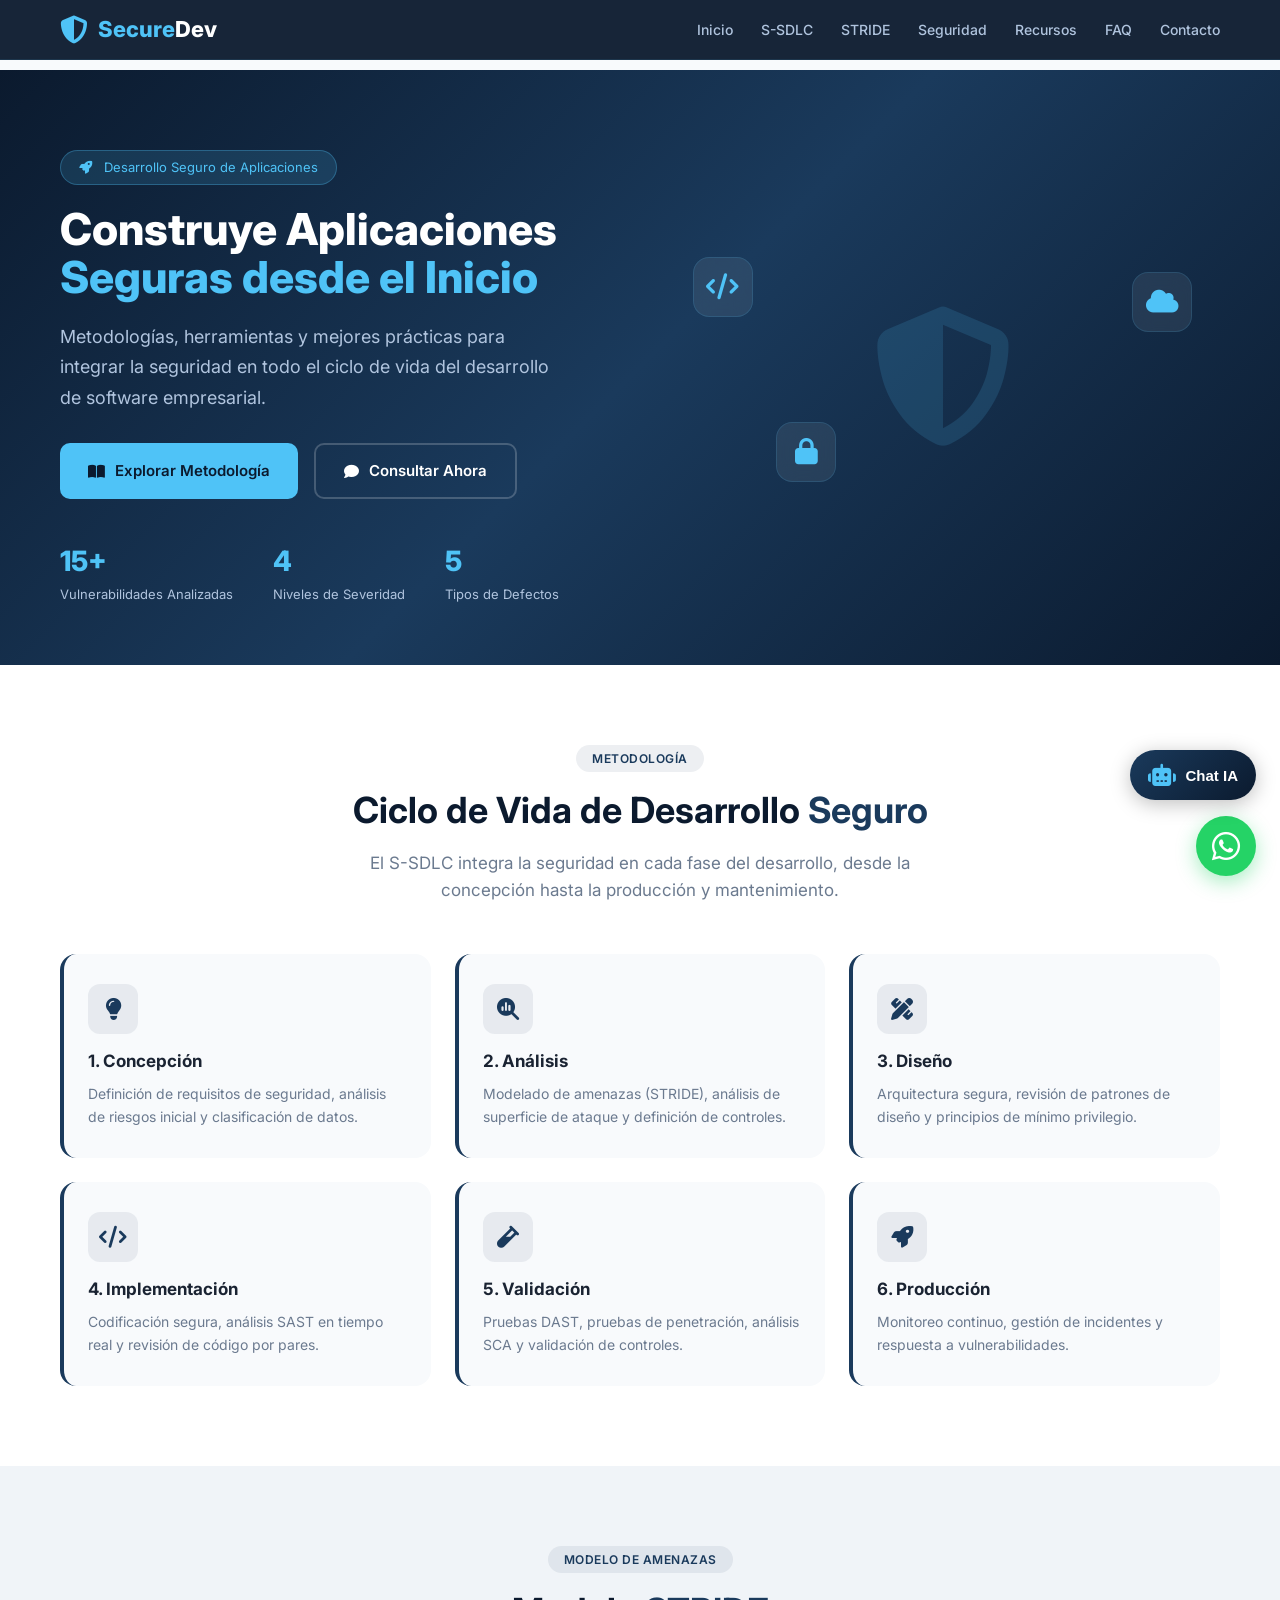
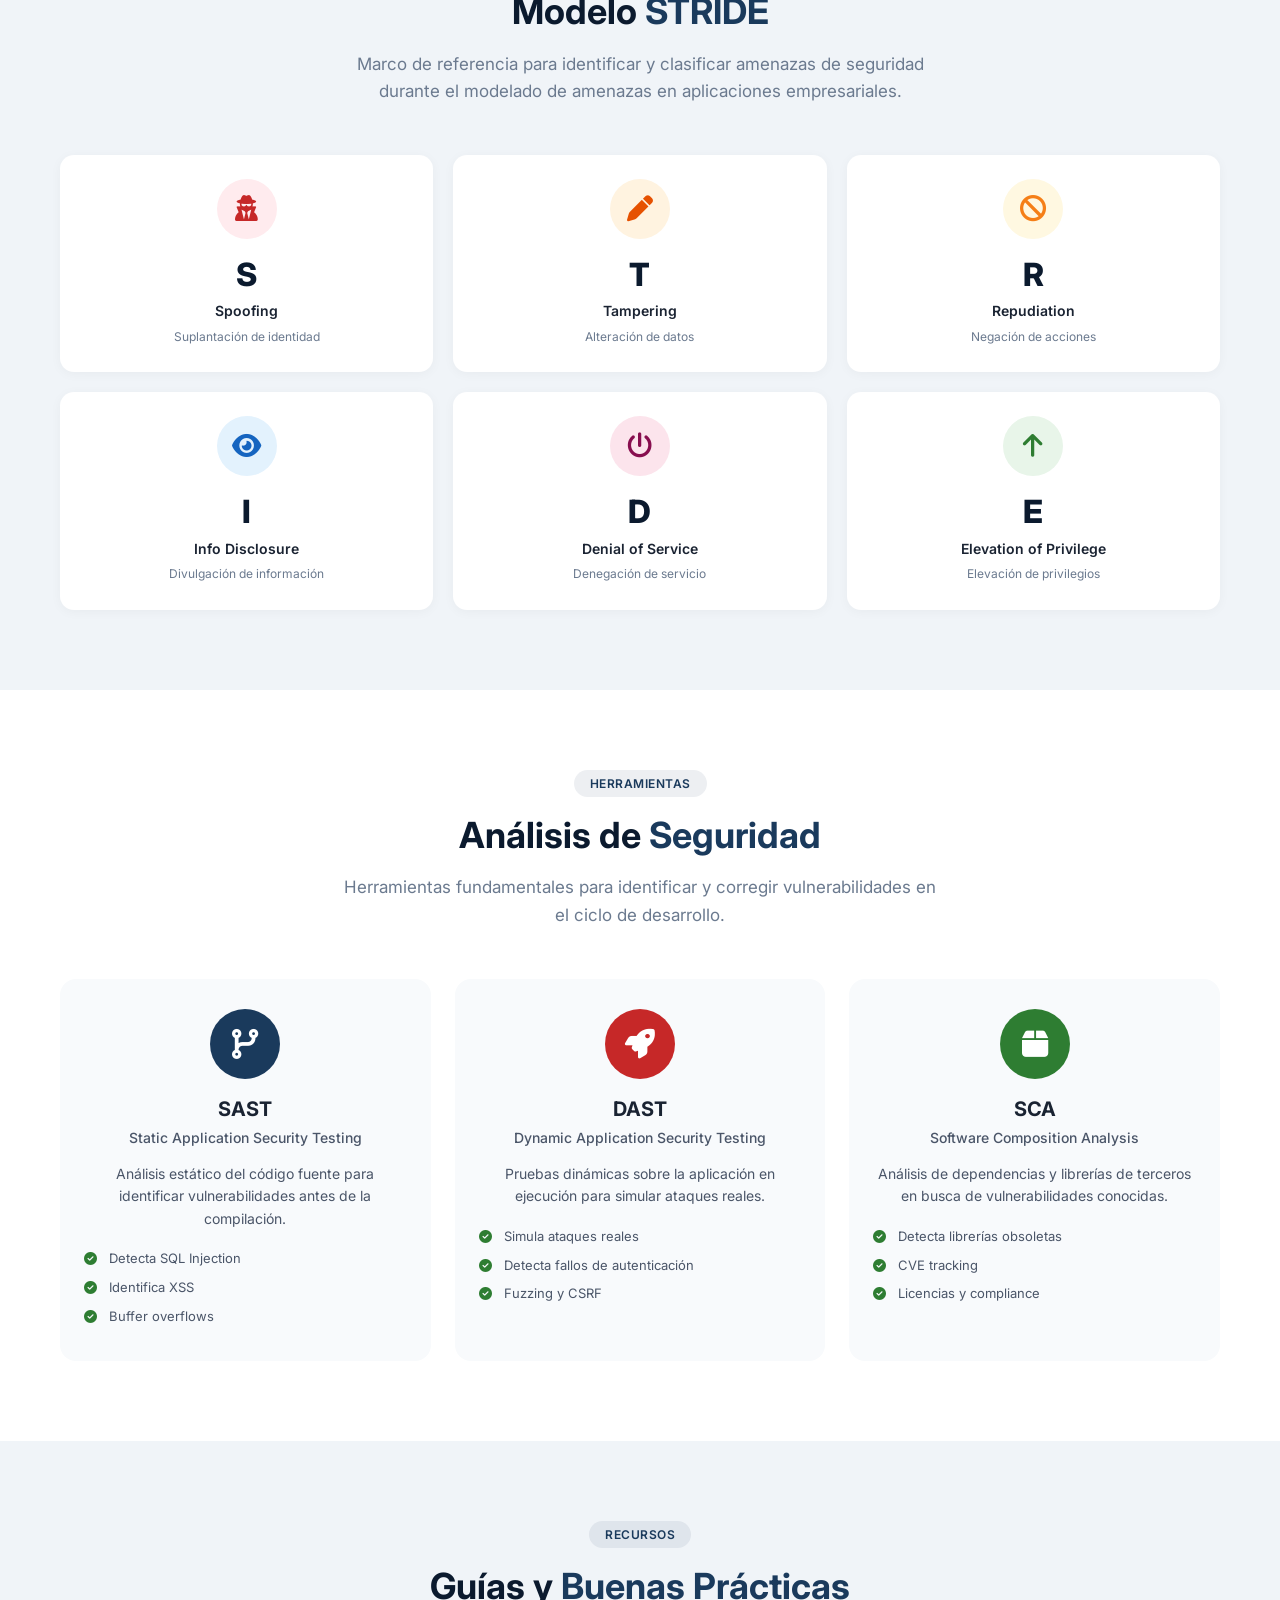
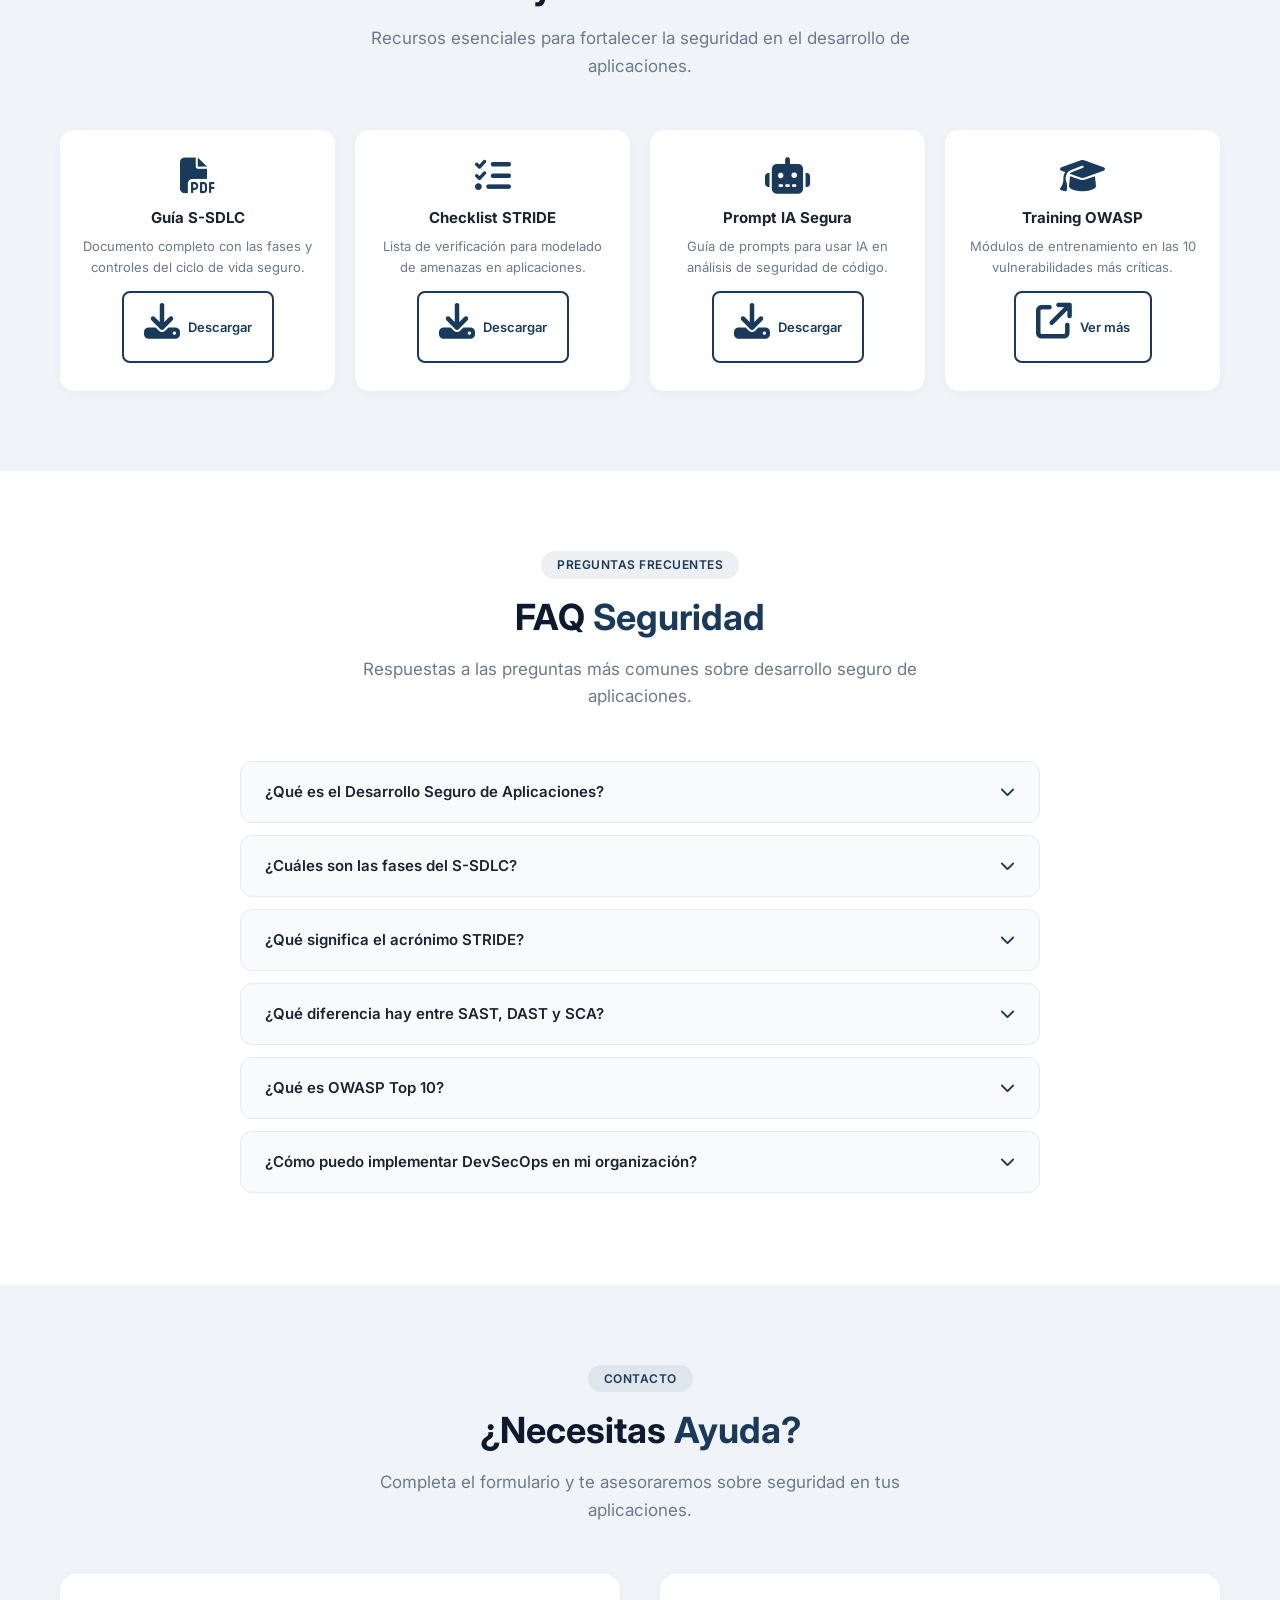
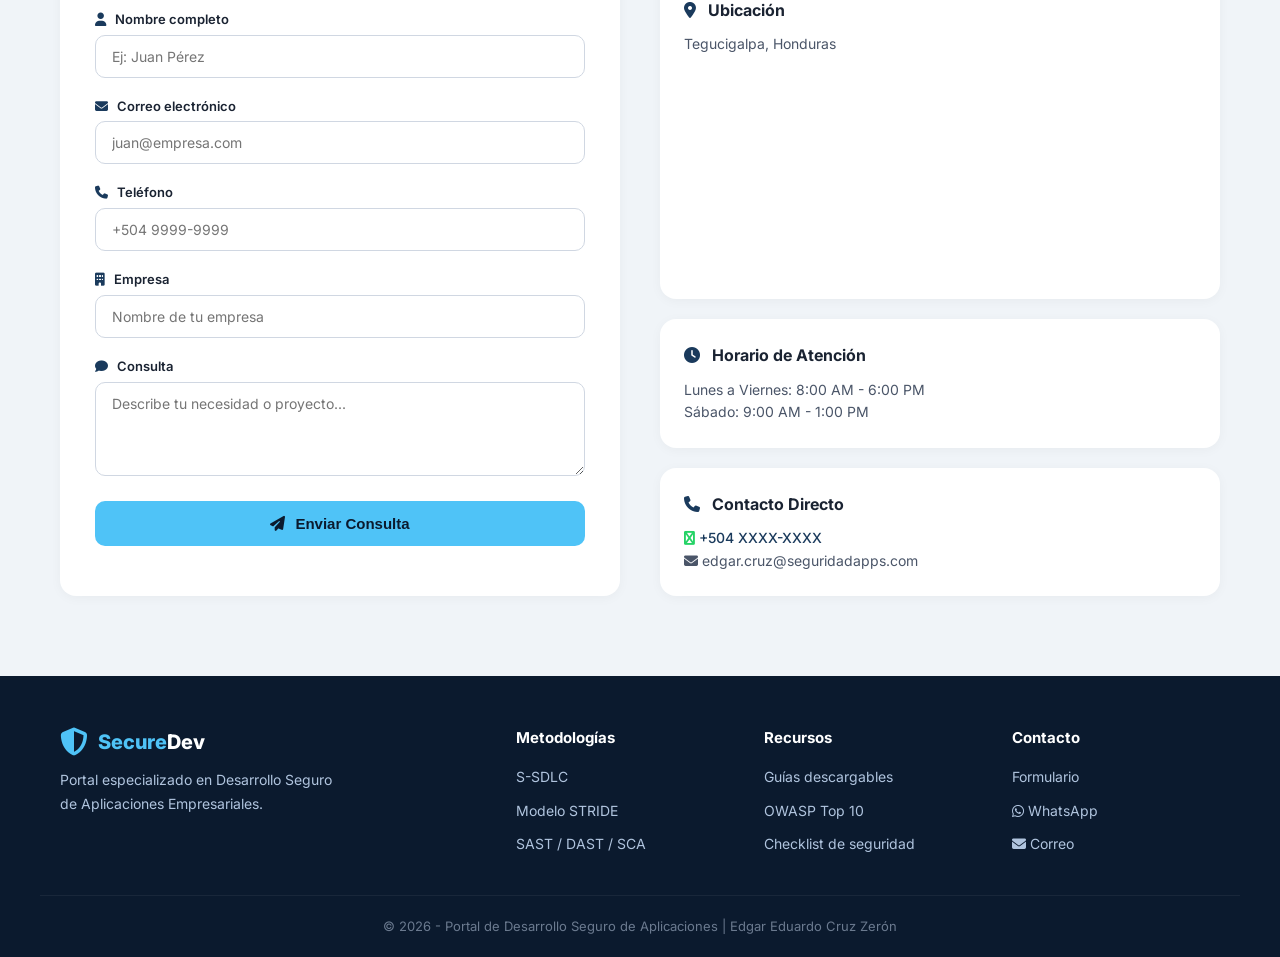
<file: index.html>
<!DOCTYPE html>
<html lang="es">
<head>
    <meta charset="UTF-8" />
    <meta name="viewport" content="width=device-width, initial-scale=1.0" />
    <title>Portal Seguridad de Apps - Edgar Cruz</title>
    <!-- Font Awesome para íconos -->
    <link rel="stylesheet" href="https://cdnjs.cloudflare.com/ajax/libs/font-awesome/6.5.0/css/all.min.css" />
    <!-- Google Fonts -->
    <link href="https://fonts.googleapis.com/css2?family=Inter:wght@300;400;600;700;800&display=swap" rel="stylesheet" />
    <link rel="stylesheet" href="styles.css" />
</head>
<body>

    <!-- ============================================================ -->
    <!-- HEADER / NAVEGACIÓN -->
    <!-- ============================================================ -->
    <header>
        <div class="container header-container">
            <div class="logo">
                <i class="fas fa-shield-alt"></i>
                <span>Secure<span>Dev</span></span>
            </div>
            <nav>
                <ul>
                    <li><a href="#inicio">Inicio</a></li>
                    <li><a href="#ssdlc">S-SDLC</a></li>
                    <li><a href="#stride">STRIDE</a></li>
                    <li><a href="#seguridad">Seguridad</a></li>
                    <li><a href="#recursos">Recursos</a></li>
                    <li><a href="#faq">FAQ</a></li>
                    <li><a href="#contacto">Contacto</a></li>
                </ul>
            </nav>
            <div class="menu-toggle" id="menuToggle">
                <i class="fas fa-bars"></i>
            </div>
        </div>
    </header>

    <!-- ============================================================ -->
    <!-- SECCIÓN: INICIO (HERO) -->
    <!-- ============================================================ -->
    <section id="inicio" class="hero">
        <div class="container hero-container">
            <div class="hero-content">
                <div class="hero-badge">
                    <i class="fas fa-rocket"></i> Desarrollo Seguro de Aplicaciones
                </div>
                <h1>Construye Aplicaciones <br /><span>Seguras desde el Inicio</span></h1>
                <p>
                    Metodologías, herramientas y mejores prácticas para integrar la seguridad
                    en todo el ciclo de vida del desarrollo de software empresarial.
                </p>
                <div class="hero-buttons">
                    <a href="#ssdlc" class="btn-primary">
                        <i class="fas fa-book-open"></i> Explorar Metodología
                    </a>
                    <a href="#contacto" class="btn-secondary">
                        <i class="fas fa-comment"></i> Consultar Ahora
                    </a>
                </div>
                <div class="hero-stats">
                    <div>
                        <span class="stat-number">15+</span>
                        <span class="stat-label">Vulnerabilidades Analizadas</span>
                    </div>
                    <div>
                        <span class="stat-number">4</span>
                        <span class="stat-label">Niveles de Severidad</span>
                    </div>
                    <div>
                        <span class="stat-number">5</span>
                        <span class="stat-label">Tipos de Defectos</span>
                    </div>
                </div>
            </div>
            <div class="hero-image">
                <div class="hero-illustration">
                    <i class="fas fa-shield-halved"></i>
                    <div class="floating-icon icon-1"><i class="fas fa-code"></i></div>
                    <div class="floating-icon icon-2"><i class="fas fa-lock"></i></div>
                    <div class="floating-icon icon-3"><i class="fas fa-cloud"></i></div>
                </div>
            </div>
        </div>
    </section>

    <!-- ============================================================ -->
    <!-- SECCIÓN: S-SDLC (Ciclo de Vida Seguro) -->
    <!-- ============================================================ -->
    <section id="ssdlc" class="section ssdlc">
        <div class="container">
            <div class="section-header">
                <span class="section-tag">Metodología</span>
                <h2>Ciclo de Vida de Desarrollo <span>Seguro</span></h2>
                <p>
                    El S-SDLC integra la seguridad en cada fase del desarrollo, desde la concepción
                    hasta la producción y mantenimiento.
                </p>
            </div>
            <div class="ssdlc-grid">
                <div class="ssdlc-card">
                    <div class="card-icon"><i class="fas fa-lightbulb"></i></div>
                    <h3>1. Concepción</h3>
                    <p>Definición de requisitos de seguridad, análisis de riesgos inicial y clasificación de datos.</p>
                </div>
                <div class="ssdlc-card">
                    <div class="card-icon"><i class="fas fa-magnifying-glass-chart"></i></div>
                    <h3>2. Análisis</h3>
                    <p>Modelado de amenazas (STRIDE), análisis de superficie de ataque y definición de controles.</p>
                </div>
                <div class="ssdlc-card">
                    <div class="card-icon"><i class="fas fa-pen-ruler"></i></div>
                    <h3>3. Diseño</h3>
                    <p>Arquitectura segura, revisión de patrones de diseño y principios de mínimo privilegio.</p>
                </div>
                <div class="ssdlc-card">
                    <div class="card-icon"><i class="fas fa-code"></i></div>
                    <h3>4. Implementación</h3>
                    <p>Codificación segura, análisis SAST en tiempo real y revisión de código por pares.</p>
                </div>
                <div class="ssdlc-card">
                    <div class="card-icon"><i class="fas fa-vial"></i></div>
                    <h3>5. Validación</h3>
                    <p>Pruebas DAST, pruebas de penetración, análisis SCA y validación de controles.</p>
                </div>
                <div class="ssdlc-card">
                    <div class="card-icon"><i class="fas fa-rocket"></i></div>
                    <h3>6. Producción</h3>
                    <p>Monitoreo continuo, gestión de incidentes y respuesta a vulnerabilidades.</p>
                </div>
            </div>
        </div>
    </section>

    <!-- ============================================================ -->
    <!-- SECCIÓN: MODELO STRIDE -->
    <!-- ============================================================ -->
    <section id="stride" class="section stride">
        <div class="container">
            <div class="section-header">
                <span class="section-tag">Modelo de Amenazas</span>
                <h2>Modelo <span>STRIDE</span></h2>
                <p>
                    Marco de referencia para identificar y clasificar amenazas de seguridad
                    durante el modelado de amenazas en aplicaciones empresariales.
                </p>
            </div>
            <div class="stride-grid">
                <div class="stride-card">
                    <div class="stride-icon" style="background:#ffebee;color:#c62828;"><i class="fas fa-user-secret"></i></div>
                    <h3>S</h3>
                    <p>Spoofing</p>
                    <span class="stride-desc">Suplantación de identidad</span>
                </div>
                <div class="stride-card">
                    <div class="stride-icon" style="background:#fff3e0;color:#e65100;"><i class="fas fa-pen"></i></div>
                    <h3>T</h3>
                    <p>Tampering</p>
                    <span class="stride-desc">Alteración de datos</span>
                </div>
                <div class="stride-card">
                    <div class="stride-icon" style="background:#fff8e1;color:#f57f17;"><i class="fas fa-ban"></i></div>
                    <h3>R</h3>
                    <p>Repudiation</p>
                    <span class="stride-desc">Negación de acciones</span>
                </div>
                <div class="stride-card">
                    <div class="stride-icon" style="background:#e3f2fd;color:#1565c0;"><i class="fas fa-eye"></i></div>
                    <h3>I</h3>
                    <p>Info Disclosure</p>
                    <span class="stride-desc">Divulgación de información</span>
                </div>
                <div class="stride-card">
                    <div class="stride-icon" style="background:#fce4ec;color:#880e4f;"><i class="fas fa-power-off"></i></div>
                    <h3>D</h3>
                    <p>Denial of Service</p>
                    <span class="stride-desc">Denegación de servicio</span>
                </div>
                <div class="stride-card">
                    <div class="stride-icon" style="background:#e8f5e9;color:#2e7d32;"><i class="fas fa-arrow-up"></i></div>
                    <h3>E</h3>
                    <p>Elevation of Privilege</p>
                    <span class="stride-desc">Elevación de privilegios</span>
                </div>
            </div>
        </div>
    </section>

    <!-- ============================================================ -->
    <!-- SECCIÓN: SEGURIDAD (SAST, DAST, SCA) -->
    <!-- ============================================================ -->
    <section id="seguridad" class="section seguridad">
        <div class="container">
            <div class="section-header">
                <span class="section-tag">Herramientas</span>
                <h2>Análisis de <span>Seguridad</span></h2>
                <p>
                    Herramientas fundamentales para identificar y corregir vulnerabilidades
                    en el ciclo de desarrollo.
                </p>
            </div>
            <div class="seguridad-grid">
                <div class="seguridad-card">
                    <div class="seguridad-icon" style="background:#1a3a5c;color:#fff;">
                        <i class="fas fa-code-branch"></i>
                    </div>
                    <h3>SAST</h3>
                    <p class="seguridad-sub">Static Application Security Testing</p>
                    <p>Análisis estático del código fuente para identificar vulnerabilidades antes de la compilación.</p>
                    <ul>
                        <li><i class="fas fa-check-circle"></i> Detecta SQL Injection</li>
                        <li><i class="fas fa-check-circle"></i> Identifica XSS</li>
                        <li><i class="fas fa-check-circle"></i> Buffer overflows</li>
                    </ul>
                </div>
                <div class="seguridad-card">
                    <div class="seguridad-icon" style="background:#c62828;color:#fff;">
                        <i class="fas fa-rocket"></i>
                    </div>
                    <h3>DAST</h3>
                    <p class="seguridad-sub">Dynamic Application Security Testing</p>
                    <p>Pruebas dinámicas sobre la aplicación en ejecución para simular ataques reales.</p>
                    <ul>
                        <li><i class="fas fa-check-circle"></i> Simula ataques reales</li>
                        <li><i class="fas fa-check-circle"></i> Detecta fallos de autenticación</li>
                        <li><i class="fas fa-check-circle"></i> Fuzzing y CSRF</li>
                    </ul>
                </div>
                <div class="seguridad-card">
                    <div class="seguridad-icon" style="background:#2e7d32;color:#fff;">
                        <i class="fas fa-box"></i>
                    </div>
                    <h3>SCA</h3>
                    <p class="seguridad-sub">Software Composition Analysis</p>
                    <p>Análisis de dependencias y librerías de terceros en busca de vulnerabilidades conocidas.</p>
                    <ul>
                        <li><i class="fas fa-check-circle"></i> Detecta librerías obsoletas</li>
                        <li><i class="fas fa-check-circle"></i> CVE tracking</li>
                        <li><i class="fas fa-check-circle"></i> Licencias y compliance</li>
                    </ul>
                </div>
            </div>
        </div>
    </section>

    <!-- ============================================================ -->
    <!-- SECCIÓN: RECURSOS -->
    <!-- ============================================================ -->
    <section id="recursos" class="section recursos">
        <div class="container">
            <div class="section-header">
                <span class="section-tag">Recursos</span>
                <h2>Guías y <span>Buenas Prácticas</span></h2>
                <p>
                    Recursos esenciales para fortalecer la seguridad en el desarrollo de aplicaciones.
                </p>
            </div>
            <div class="recursos-grid">
                <div class="recurso-card">
                    <i class="fas fa-file-pdf"></i>
                    <h3>Guía S-SDLC</h3>
                    <p>Documento completo con las fases y controles del ciclo de vida seguro.</p>
                    <a href="#" class="btn-outline"><i class="fas fa-download"></i> Descargar</a>
                </div>
                <div class="recurso-card">
                    <i class="fas fa-list-check"></i>
                    <h3>Checklist STRIDE</h3>
                    <p>Lista de verificación para modelado de amenazas en aplicaciones.</p>
                    <a href="#" class="btn-outline"><i class="fas fa-download"></i> Descargar</a>
                </div>
                <div class="recurso-card">
                    <i class="fas fa-robot"></i>
                    <h3>Prompt IA Segura</h3>
                    <p>Guía de prompts para usar IA en análisis de seguridad de código.</p>
                    <a href="#" class="btn-outline"><i class="fas fa-download"></i> Descargar</a>
                </div>
                <div class="recurso-card">
                    <i class="fas fa-graduation-cap"></i>
                    <h3>Training OWASP</h3>
                    <p>Módulos de entrenamiento en las 10 vulnerabilidades más críticas.</p>
                    <a href="#" class="btn-outline"><i class="fas fa-external-link"></i> Ver más</a>
                </div>
            </div>
        </div>
    </section>

    <!-- ============================================================ -->
    <!-- SECCIÓN: FAQ (Preguntas Frecuentes) -->
    <!-- ============================================================ -->
    <section id="faq" class="section faq">
        <div class="container">
            <div class="section-header">
                <span class="section-tag">Preguntas Frecuentes</span>
                <h2>FAQ <span>Seguridad</span></h2>
                <p>
                    Respuestas a las preguntas más comunes sobre desarrollo seguro de aplicaciones.
                </p>
            </div>
            <div class="faq-container" id="faqContainer">
                <!-- Las preguntas se cargan desde faq.json con JavaScript -->
            </div>
        </div>
    </section>

    <!-- ============================================================ -->
    <!-- SECCIÓN: CONTACTO (Formulario + Mapa + WhatsApp) -->
    <!-- ============================================================ -->
    <section id="contacto" class="section contacto">
        <div class="container">
            <div class="section-header">
                <span class="section-tag">Contacto</span>
                <h2>¿Necesitas <span>Ayuda?</span></h2>
                <p>
                    Completa el formulario y te asesoraremos sobre seguridad en tus aplicaciones.
                </p>
            </div>
            <div class="contacto-grid">
                <!-- Formulario -->
                <div class="contacto-form">
                    <form id="contactForm" onsubmit="return enviarFormulario(event)">
                        <div class="form-group">
                            <label><i class="fas fa-user"></i> Nombre completo</label>
                            <input type="text" id="nombre" placeholder="Ej: Juan Pérez" required />
                        </div>
                        <div class="form-group">
                            <label><i class="fas fa-envelope"></i> Correo electrónico</label>
                            <input type="email" id="correo" placeholder="juan@empresa.com" required />
                        </div>
                        <div class="form-group">
                            <label><i class="fas fa-phone"></i> Teléfono</label>
                            <input type="tel" id="telefono" placeholder="+504 9999-9999" />
                        </div>
                        <div class="form-group">
                            <label><i class="fas fa-building"></i> Empresa</label>
                            <input type="text" id="empresa" placeholder="Nombre de tu empresa" />
                        </div>
                        <div class="form-group">
                            <label><i class="fas fa-comment"></i> Consulta</label>
                            <textarea id="consulta" rows="4" placeholder="Describe tu necesidad o proyecto..." required></textarea>
                        </div>
                        <button type="submit" class="btn-primary btn-full">
                            <i class="fas fa-paper-plane"></i> Enviar Consulta
                        </button>
                        <div id="formMessage" class="form-message"></div>
                    </form>
                </div>

                <!-- Información de contacto + Mapa -->
                <div class="contacto-info">
                    <div class="info-card">
                        <h3><i class="fas fa-map-marker-alt"></i> Ubicación</h3>
                        <p>Tegucigalpa, Honduras</p>
                        <!-- Mapa -->
                        <div class="map-container">
                            <iframe
                                src="https://www.google.com/maps/embed?pb=!1m18!1m12!1m3!1d61943.36219321273!2d-87.204667!3d14.083291!2m3!1f0!2f0!3f0!3m2!1i1024!2i768!4f13.1!3m3!1m2!1s0x8f6fa3353d5d6d9d%3A0x3bdd4f02b2d25c12!2sTegucigalpa!5e0!3m2!1ses!2shn!4v1234567890"
                                width="100%"
                                height="200"
                                style="border:0; border-radius:10px;"
                                allowfullscreen=""
                                loading="lazy">
                            </iframe>
                        </div>
                    </div>
                    <div class="info-card">
                        <h3><i class="fas fa-clock"></i> Horario de Atención</h3>
                        <p>Lunes a Viernes: 8:00 AM - 6:00 PM</p>
                        <p>Sábado: 9:00 AM - 1:00 PM</p>
                    </div>
                    <div class="info-card">
                        <h3><i class="fas fa-phone"></i> Contacto Directo</h3>
                        <p><i class="fas fa-whatsapp" style="color:#25D366;"></i> <a href="https://wa.me/504XXXXXXXX?text=Hola%20quiero%20consultar%20sobre%20seguridad%20en%20aplicaciones" target="_blank">+504 XXXX-XXXX</a></p>
                        <p><i class="fas fa-envelope"></i> edgar.cruz@seguridadapps.com</p>
                    </div>
                </div>
            </div>
        </div>
    </section>

    <!-- ============================================================ -->
    <!-- FOOTER -->
    <!-- ============================================================ -->
    <footer>
        <div class="container footer-container">
            <div class="footer-col">
                <div class="logo">
                    <i class="fas fa-shield-alt"></i>
                    <span>Secure<span>Dev</span></span>
                </div>
                <p>Portal especializado en Desarrollo Seguro de Aplicaciones Empresariales.</p>
            </div>
            <div class="footer-col">
                <h4>Metodologías</h4>
                <ul>
                    <li><a href="#ssdlc">S-SDLC</a></li>
                    <li><a href="#stride">Modelo STRIDE</a></li>
                    <li><a href="#seguridad">SAST / DAST / SCA</a></li>
                </ul>
            </div>
            <div class="footer-col">
                <h4>Recursos</h4>
                <ul>
                    <li><a href="#">Guías descargables</a></li>
                    <li><a href="#">OWASP Top 10</a></li>
                    <li><a href="#">Checklist de seguridad</a></li>
                </ul>
            </div>
            <div class="footer-col">
                <h4>Contacto</h4>
                <ul>
                    <li><a href="#contacto">Formulario</a></li>
                    <li><a href="https://wa.me/504XXXXXXXX" target="_blank"><i class="fab fa-whatsapp"></i> WhatsApp</a></li>
                    <li><a href="mailto:edgar.cruz@seguridadapps.com"><i class="fas fa-envelope"></i> Correo</a></li>
                </ul>
            </div>
        </div>
        <div class="footer-bottom">
            <p>&copy; 2026 - Portal de Desarrollo Seguro de Aplicaciones | Edgar Eduardo Cruz Zerón</p>
        </div>
    </footer>

    <!-- ============================================================ -->
    <!-- BOTÓN FLOTANTE DE WHATSAPP -->
    <!-- ============================================================ -->
    <a href="https://wa.me/504XXXXXXXX?text=Hola%20quiero%20consultar%20sobre%20seguridad%20en%20aplicaciones"
       target="_blank"
       class="whatsapp-float">
        <i class="fab fa-whatsapp"></i>
    </a>

        <!-- ============================================================ -->
    <!-- CHATBOT FLOTANTE -->
    <!-- ============================================================ -->
    <!-- Botón para abrir el chat -->
    <button class="chatbot-toggle" id="chatbotToggle" onclick="toggleChatbot()">
        <i class="fas fa-robot"></i>
        <span>Chat IA</span>
    </button>

    <!-- Ventana del chatbot -->
    <div class="chatbot-window" id="chatbotWindow">
        <div class="chatbot-header">
            <div class="chatbot-header-info">
                <i class="fas fa-shield-alt"></i>
                <div>
                    <h3>Asistente de Seguridad</h3>
                    <span>Desarrollo Seguro de Aplicaciones</span>
                </div>
            </div>
            <button class="chatbot-close" onclick="toggleChatbot()">
                <i class="fas fa-times"></i>
            </button>
        </div>
        <div class="chatbot-messages" id="chatbotMessages">
            <div class="chatbot-message bot">
                👋 ¡Hola! Soy tu asistente experto en <strong>Desarrollo Seguro de Aplicaciones</strong>.<br><br>
                Puedo ayudarte con:
                <ul style="margin-top:4px;padding-left:16px;font-size:12px;">
                    <li>Metodología S-SDLC</li>
                    <li>Modelo STRIDE</li>
                    <li>OWASP Top 10</li>
                    <li>SAST / DAST / SCA</li>
                    <li>DevSecOps</li>
                </ul>
                <div style="font-size:10px;color:#6b7a8f;margin-top:4px;">💡 Escribe tu consulta abajo</div>
            </div>
        </div>
        <div class="chatbot-suggestions">
            <button onclick="sendSuggestion('¿Qué es el modelo STRIDE?')">🔐 STRIDE</button>
            <button onclick="sendSuggestion('¿Cuáles son las fases de S-SDLC?')">📋 S-SDLC</button>
            <button onclick="sendSuggestion('¿Qué es SAST?')">💻 SAST</button>
            <button onclick="sendSuggestion('¿Qué es DevSecOps?')">🚀 DevSecOps</button>
        </div>
        <div class="chatbot-input">
            <input type="text" id="chatbotInput" placeholder="Escribe tu pregunta..." onkeydown="if(event.key==='Enter') sendChatMessage()">
            <button onclick="sendChatMessage()">
                <i class="fas fa-paper-plane"></i>
            </button>
        </div>
        <div id="chatbotError" class="chatbot-error"></div>
    </div>

    <!-- ============================================================ -->
    <!-- SCRIPTS -->
    <!-- ============================================================ -->
    <script src="script.js"></script>
</body>
</html>
</file>
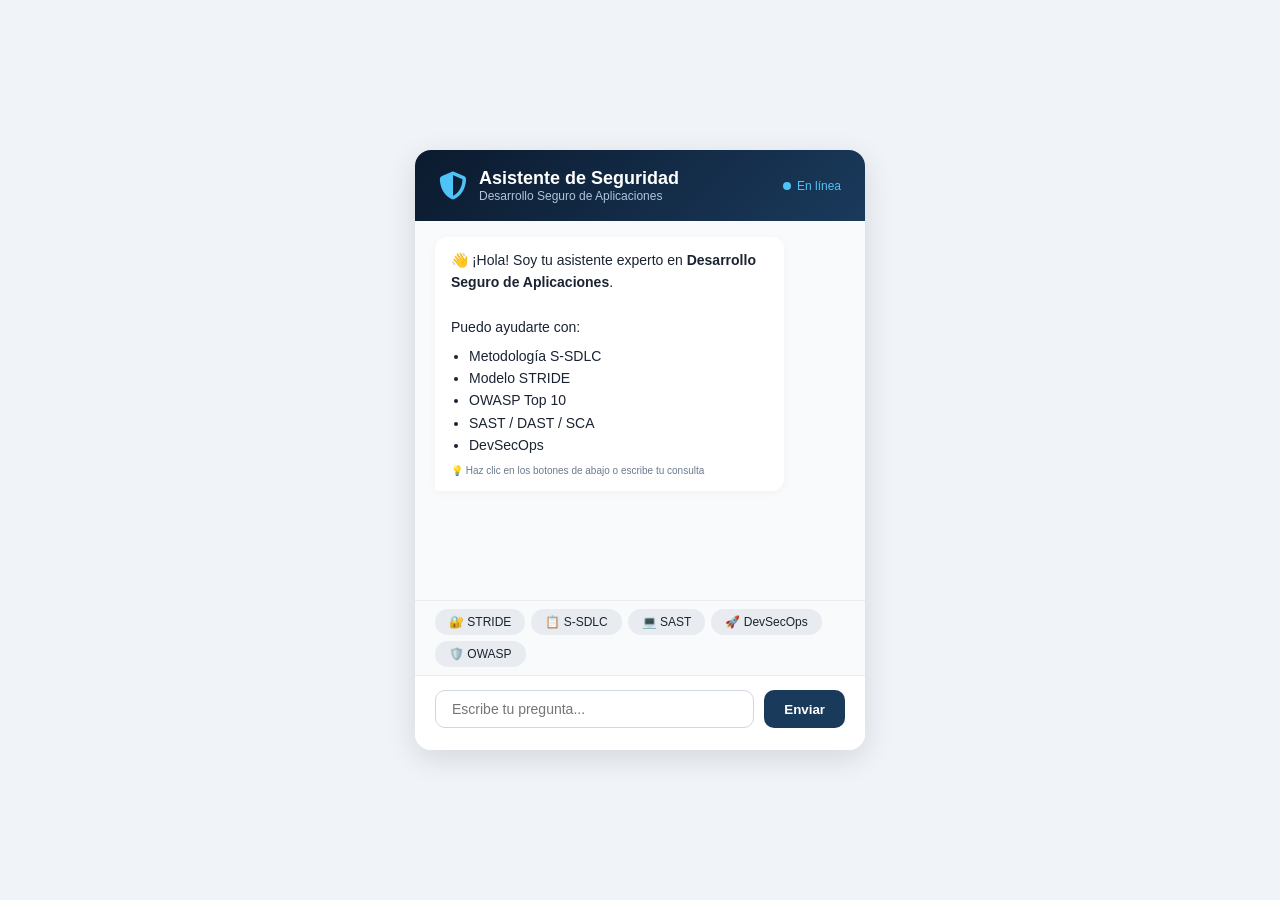
<file: chatbot.html>
<!DOCTYPE html>
<html lang="es">
<head>
    <meta charset="UTF-8" />
    <meta name="viewport" content="width=device-width, initial-scale=1.0" />
    <title>Chatbot - Seguridad de Apps</title>
    <link rel="stylesheet" href="https://cdnjs.cloudflare.com/ajax/libs/font-awesome/6.5.0/css/all.min.css" />
    <style>
        * {
            margin: 0;
            padding: 0;
            box-sizing: border-box;
        }

        body {
            font-family: 'Segoe UI', Tahoma, Geneva, Verdana, sans-serif;
            background: #f0f4f8;
            height: 100vh;
            display: flex;
            justify-content: center;
            align-items: center;
            padding: 20px;
        }

        .chat-container {
            background: #fff;
            border-radius: 16px;
            box-shadow: 0 8px 30px rgba(0, 0, 0, 0.12);
            width: 100%;
            max-width: 450px;
            height: 600px;
            display: flex;
            flex-direction: column;
            overflow: hidden;
        }

        .chat-header {
            background: linear-gradient(135deg, #0b1a2e, #1a3a5c);
            color: #fff;
            padding: 18px 24px;
            display: flex;
            align-items: center;
            gap: 12px;
        }

        .chat-header i {
            font-size: 28px;
            color: #4fc3f7;
        }

        .chat-header h2 {
            font-size: 18px;
            font-weight: 600;
        }

        .chat-header p {
            font-size: 12px;
            color: #b0c4de;
        }

        .chat-header .status {
            margin-left: auto;
            display: flex;
            align-items: center;
            gap: 6px;
            font-size: 12px;
            color: #4fc3f7;
        }

        .chat-header .status .dot {
            width: 8px;
            height: 8px;
            background: #4fc3f7;
            border-radius: 50%;
            animation: pulse 1.5s infinite;
        }

        @keyframes pulse {
            0%,
            100% {
                opacity: 1;
            }
            50% {
                opacity: 0.3;
            }
        }

        .messages {
            flex: 1;
            padding: 16px 20px;
            overflow-y: auto;
            display: flex;
            flex-direction: column;
            gap: 10px;
            background: #f8fafc;
        }

        .message {
            padding: 12px 16px;
            border-radius: 12px;
            max-width: 85%;
            font-size: 14px;
            line-height: 1.6;
            animation: fadeIn 0.3s ease;
        }

        @keyframes fadeIn {
            from {
                opacity: 0;
                transform: translateY(10px);
            }
            to {
                opacity: 1;
                transform: translateY(0);
            }
        }

        .message.user {
            background: #1a3a5c;
            color: #fff;
            align-self: flex-end;
            border-bottom-right-radius: 4px;
        }

        .message.assistant {
            background: #fff;
            color: #1a2332;
            align-self: flex-start;
            border-bottom-left-radius: 4px;
            box-shadow: 0 2px 8px rgba(0, 0, 0, 0.04);
        }

        .message.assistant .source {
            font-size: 10px;
            color: #6b7a8f;
            margin-top: 6px;
        }

        .suggestions {
            display: flex;
            flex-wrap: wrap;
            gap: 6px;
            padding: 8px 20px;
            background: #f8fafc;
            border-top: 1px solid #e8ecf0;
        }

        .suggestions button {
            background: #e8ecf0;
            border: none;
            padding: 6px 14px;
            border-radius: 16px;
            font-size: 12px;
            color: #1a2332;
            cursor: pointer;
            transition: background 0.2s;
            white-space: nowrap;
        }

        .suggestions button:hover {
            background: #d0d7e2;
        }

        .input-area {
            display: flex;
            gap: 10px;
            padding: 14px 20px;
            background: #fff;
            border-top: 1px solid #e8ecf0;
        }

        .input-area input {
            flex: 1;
            padding: 10px 16px;
            border: 1px solid #d0d7e2;
            border-radius: 10px;
            font-size: 14px;
            outline: none;
            transition: border 0.3s;
        }

        .input-area input:focus {
            border-color: #1a3a5c;
        }

        .input-area button {
            background: #1a3a5c;
            color: #fff;
            border: none;
            padding: 10px 20px;
            border-radius: 10px;
            font-weight: 600;
            cursor: pointer;
            transition: background 0.2s;
        }

        .input-area button:hover {
            background: #0b1a2e;
        }

        .input-area button:disabled {
            opacity: 0.6;
            cursor: not-allowed;
        }

        .error {
            color: #c62828;
            font-size: 12px;
            padding: 0 20px 8px 20px;
            background: #fff;
        }

        /* Scrollbar */
        .messages::-webkit-scrollbar {
            width: 5px;
        }
        .messages::-webkit-scrollbar-track {
            background: #f0f4f8;
        }
        .messages::-webkit-scrollbar-thumb {
            background: #b0c4de;
            border-radius: 10px;
        }

        .typing {
            display: flex;
            gap: 4px;
            padding: 8px 0;
            align-self: flex-start;
        }

        .typing span {
            width: 8px;
            height: 8px;
            background: #b0c4de;
            border-radius: 50%;
            animation: typing 1.4s infinite;
        }

        .typing span:nth-child(2) {
            animation-delay: 0.2s;
        }
        .typing span:nth-child(3) {
            animation-delay: 0.4s;
        }

        @keyframes typing {
            0%,
            60%,
            100% {
                transform: translateY(0);
                opacity: 0.4;
            }
            30% {
                transform: translateY(-8px);
                opacity: 1;
            }
        }
    </style>
</head>
<body>

    <div class="chat-container">
        <!-- Header -->
        <div class="chat-header">
            <i class="fas fa-shield-alt"></i>
            <div>
                <h2>Asistente de Seguridad</h2>
                <p>Desarrollo Seguro de Aplicaciones</p>
            </div>
            <div class="status">
                <span class="dot"></span>
                En línea
            </div>
        </div>

        <!-- Messages -->
        <div class="messages" id="messages">
            <div class="message assistant">
                👋 ¡Hola! Soy tu asistente experto en <strong>Desarrollo Seguro de Aplicaciones</strong>.<br><br>
                Puedo ayudarte con:
                <ul style="margin-top:6px;padding-left:18px;">
                    <li>Metodología S-SDLC</li>
                    <li>Modelo STRIDE</li>
                    <li>OWASP Top 10</li>
                    <li>SAST / DAST / SCA</li>
                    <li>DevSecOps</li>
                </ul>
                <div class="source">💡 Haz clic en los botones de abajo o escribe tu consulta</div>
            </div>
        </div>

        <!-- Suggestions -->
        <div class="suggestions">
            <button onclick="sendSuggestion('¿Qué es el modelo STRIDE?')">🔐 STRIDE</button>
            <button onclick="sendSuggestion('¿Cuáles son las fases de S-SDLC?')">📋 S-SDLC</button>
            <button onclick="sendSuggestion('¿Qué es el análisis SAST?')">💻 SAST</button>
            <button onclick="sendSuggestion('¿Qué es DevSecOps?')">🚀 DevSecOps</button>
            <button onclick="sendSuggestion('¿Qué es OWASP Top 10?')">🛡️ OWASP</button>
        </div>

        <!-- Input -->
        <div class="input-area">
            <input type="text" id="input" placeholder="Escribe tu pregunta..." onkeydown="if(event.key==='Enter') sendMessage()">
            <button id="sendBtn" onclick="sendMessage()">Enviar</button>
        </div>
        <div id="error" class="error"></div>
    </div>

    <script>
        // ================================================================
        // CONFIGURACIÓN - REEMPLAZAR CON TU API KEY
        // ================================================================
        // ⚠️ IMPORTANTE: Esta API Key debe estar en el backend (Apps Script)
        // Por seguridad, NO pongas la API Key directamente aquí en producción.
        // Para este ejemplo, usamos un proxy o la configuración de Apps Script.
        // ================================================================

        // URL de tu Apps Script (con Gemini integrado)
        const SCRIPT_URL = 'https://script.google.com/macros/s/AKfycbwOMf1a8jJ-rDqYQZ3P4YEfh9ytk8hrt6nck60FzG6JkbWrzugdj7F8lHq6KTMaojc/exec'; // ⚠️ Reemplazar

        let historial = [];

        function sendSuggestion(texto) {
            document.getElementById('input').value = texto;
            sendMessage();
        }

        function sendMessage() {
            const input = document.getElementById('input');
            const mensaje = input.value.trim();
            const errorDiv = document.getElementById('error');
            const sendBtn = document.getElementById('sendBtn');

            if (!mensaje) return;

            errorDiv.textContent = '';
            const messagesDiv = document.getElementById('messages');

            // Mostrar mensaje del usuario
            const userMsg = document.createElement('div');
            userMsg.className = 'message user';
            userMsg.textContent = mensaje;
            messagesDiv.appendChild(userMsg);
            input.value = '';
            sendBtn.disabled = true;
            sendBtn.textContent = '...';

            // Mostrar indicador de escritura
            const typing = document.createElement('div');
            typing.className = 'typing';
            typing.innerHTML = '<span></span><span></span><span></span>';
            messagesDiv.appendChild(typing);
            messagesDiv.scrollTop = messagesDiv.scrollHeight;

            historial.push({ role: 'user', content: mensaje });

            // Enviar al backend (Apps Script)
            fetch(SCRIPT_URL, {
                    method: 'POST',
                    headers: { 'Content-Type': 'application/json' },
                    body: JSON.stringify({
                        mensaje: mensaje,
                        historial: historial
                    })
                })
                .then(res => res.json())
                .then(data => {
                    // Remover indicador de escritura
                    messagesDiv.removeChild(typing);

                    if (data.error) {
                        errorDiv.textContent = '❌ ' + data.error;
                        sendBtn.disabled = false;
                        sendBtn.textContent = 'Enviar';
                        return;
                    }

                    // Mostrar respuesta
                    const responseMsg = document.createElement('div');
                    responseMsg.className = 'message assistant';
                    responseMsg.innerHTML = data.respuesta.replace(/\n/g, '<br>');
                    if (data.fuente) {
                        const source = document.createElement('div');
                        source.className = 'source';
                        source.textContent = '📎 ' + data.fuente;
                        responseMsg.appendChild(source);
                    }
                    messagesDiv.appendChild(responseMsg);
                    historial.push({ role: 'assistant', content: data.respuesta });
                    messagesDiv.scrollTop = messagesDiv.scrollHeight;
                    sendBtn.disabled = false;
                    sendBtn.textContent = 'Enviar';
                })
                .catch(err => {
                    messagesDiv.removeChild(typing);
                    errorDiv.textContent = '❌ Error de conexión: ' + err.message;
                    sendBtn.disabled = false;
                    sendBtn.textContent = 'Enviar';
                });
        }

        // Scroll automático al cargar
        document.addEventListener('DOMContentLoaded', function() {
            document.getElementById('messages').scrollTop = document.getElementById('messages').scrollHeight;
        });
    </script>

</body>
</html>
</file>
<file: styles.css>
/* ================================================================
   RESET Y BASE
   ================================================================ */
* {
    margin: 0;
    padding: 0;
    box-sizing: border-box;
}

html {
    scroll-behavior: smooth;
}

body {
    font-family: 'Inter', 'Segoe UI', sans-serif;
    background: #f8fafc;
    color: #1a2332;
    line-height: 1.6;
    padding-top: 70px;
}

.container {
    max-width: 1200px;
    margin: 0 auto;
    padding: 0 20px;
}

a {
    text-decoration: none;
    color: inherit;
}

/* ================================================================
   HEADER / NAVEGACIÓN
   ================================================================ */
header {
    position: fixed;
    top: 0;
    left: 0;
    right: 0;
    background: rgba(11, 26, 46, 0.95);
    backdrop-filter: blur(10px);
    z-index: 999;
    padding: 12px 0;
    border-bottom: 1px solid rgba(79, 195, 247, 0.1);
}

.header-container {
    display: flex;
    justify-content: space-between;
    align-items: center;
}

.logo {
    display: flex;
    align-items: center;
    gap: 10px;
    font-size: 22px;
    font-weight: 800;
    color: #fff;
}

.logo i {
    color: #4fc3f7;
    font-size: 28px;
}

.logo span {
    color: #4fc3f7;
}

.logo span span {
    color: #fff;
}

nav ul {
    display: flex;
    list-style: none;
    gap: 28px;
}

nav ul li a {
    color: #b0c4de;
    font-size: 14px;
    font-weight: 500;
    transition: color 0.3s;
    position: relative;
}

nav ul li a:hover {
    color: #4fc3f7;
}

nav ul li a::after {
    content: '';
    position: absolute;
    bottom: -4px;
    left: 0;
    width: 0;
    height: 2px;
    background: #4fc3f7;
    transition: width 0.3s;
}

nav ul li a:hover::after {
    width: 100%;
}

.menu-toggle {
    display: none;
    color: #fff;
    font-size: 24px;
    cursor: pointer;
}

/* ================================================================
   SECCIÓN: HERO (INICIO)
   ================================================================ */
.hero {
    background: linear-gradient(135deg, #0b1a2e 0%, #1a3a5c 50%, #0b1a2e 100%);
    color: #fff;
    padding: 80px 0 60px 0;
    position: relative;
    overflow: hidden;
}

.hero-container {
    display: grid;
    grid-template-columns: 1fr 1fr;
    gap: 50px;
    align-items: center;
}

.hero-badge {
    display: inline-block;
    background: rgba(79, 195, 247, 0.15);
    border: 1px solid rgba(79, 195, 247, 0.3);
    padding: 6px 18px;
    border-radius: 30px;
    font-size: 13px;
    color: #4fc3f7;
    margin-bottom: 20px;
}

.hero-badge i {
    margin-right: 8px;
}

.hero-content h1 {
    font-size: 44px;
    font-weight: 800;
    line-height: 1.1;
    margin-bottom: 20px;
}

.hero-content h1 span {
    color: #4fc3f7;
}

.hero-content p {
    font-size: 18px;
    color: #b0c4de;
    max-width: 500px;
    margin-bottom: 30px;
    line-height: 1.7;
}

.hero-buttons {
    display: flex;
    gap: 16px;
    flex-wrap: wrap;
    margin-bottom: 40px;
}

.btn-primary {
    display: inline-flex;
    align-items: center;
    gap: 10px;
    background: #4fc3f7;
    color: #0b1a2e;
    padding: 14px 28px;
    border-radius: 10px;
    font-weight: 600;
    font-size: 15px;
    transition: all 0.3s;
    border: none;
    cursor: pointer;
}

.btn-primary:hover {
    background: #29b6f6;
    transform: translateY(-2px);
    box-shadow: 0 8px 25px rgba(79, 195, 247, 0.3);
}

.btn-secondary {
    display: inline-flex;
    align-items: center;
    gap: 10px;
    background: transparent;
    color: #fff;
    padding: 14px 28px;
    border-radius: 10px;
    font-weight: 600;
    font-size: 15px;
    border: 2px solid rgba(255, 255, 255, 0.2);
    transition: all 0.3s;
}

.btn-secondary:hover {
    border-color: #4fc3f7;
    background: rgba(79, 195, 247, 0.1);
}

.btn-outline {
    display: inline-flex;
    align-items: center;
    gap: 8px;
    background: transparent;
    color: #1a3a5c;
    padding: 10px 20px;
    border-radius: 8px;
    font-weight: 600;
    font-size: 13px;
    border: 2px solid #1a3a5c;
    transition: all 0.3s;
}

.btn-outline:hover {
    background: #1a3a5c;
    color: #fff;
}

.btn-full {
    width: 100%;
    justify-content: center;
}

.hero-stats {
    display: flex;
    gap: 40px;
}

.hero-stats div {
    display: flex;
    flex-direction: column;
}

.stat-number {
    font-size: 28px;
    font-weight: 800;
    color: #4fc3f7;
}

.stat-label {
    font-size: 13px;
    color: #b0c4de;
}

/* Ilustración Hero */
.hero-illustration {
    position: relative;
    display: flex;
    justify-content: center;
    align-items: center;
    height: 300px;
}

.hero-illustration i.fa-shield-halved {
    font-size: 140px;
    color: rgba(79, 195, 247, 0.15);
}

.floating-icon {
    position: absolute;
    width: 60px;
    height: 60px;
    background: rgba(255, 255, 255, 0.08);
    backdrop-filter: blur(10px);
    border-radius: 16px;
    display: flex;
    align-items: center;
    justify-content: center;
    font-size: 26px;
    color: #4fc3f7;
    border: 1px solid rgba(79, 195, 247, 0.15);
    animation: float 6s ease-in-out infinite;
}

.floating-icon.icon-1 {
    top: 10%;
    left: 5%;
    animation-delay: 0s;
}
.floating-icon.icon-2 {
    bottom: 15%;
    left: 20%;
    animation-delay: 2s;
}
.floating-icon.icon-3 {
    top: 15%;
    right: 5%;
    animation-delay: 4s;
}

@keyframes float {
    0%,
    100% {
        transform: translateY(0px);
    }
    50% {
        transform: translateY(-15px);
    }
}

/* ================================================================
   SECCIONES GENERALES
   ================================================================ */
.section {
    padding: 80px 0;
}

.section-header {
    text-align: center;
    margin-bottom: 50px;
}

.section-tag {
    display: inline-block;
    background: rgba(26, 58, 92, 0.08);
    color: #1a3a5c;
    padding: 4px 16px;
    border-radius: 30px;
    font-size: 12px;
    font-weight: 600;
    text-transform: uppercase;
    letter-spacing: 0.5px;
    margin-bottom: 10px;
}

.section-header h2 {
    font-size: 36px;
    font-weight: 700;
    color: #0b1a2e;
}

.section-header h2 span {
    color: #1a3a5c;
}

.section-header p {
    max-width: 600px;
    margin: 10px auto 0;
    color: #6b7a8f;
    font-size: 17px;
}

/* ================================================================
   SECCIÓN: S-SDLC
   ================================================================ */
.ssdlc {
    background: #fff;
}

.ssdlc-grid {
    display: grid;
    grid-template-columns: repeat(3, 1fr);
    gap: 24px;
}

.ssdlc-card {
    background: #f8fafc;
    padding: 30px 24px;
    border-radius: 16px;
    border-left: 4px solid #1a3a5c;
    transition: all 0.3s;
}

.ssdlc-card:hover {
    transform: translateY(-6px);
    box-shadow: 0 12px 40px rgba(0, 0, 0, 0.06);
}

.ssdlc-card .card-icon {
    width: 50px;
    height: 50px;
    background: rgba(26, 58, 92, 0.08);
    border-radius: 12px;
    display: flex;
    align-items: center;
    justify-content: center;
    font-size: 22px;
    color: #1a3a5c;
    margin-bottom: 14px;
}

.ssdlc-card h3 {
    font-size: 17px;
    margin-bottom: 8px;
}

.ssdlc-card p {
    color: #6b7a8f;
    font-size: 14px;
    line-height: 1.6;
}

/* ================================================================
   SECCIÓN: STRIDE
   ================================================================ */
.stride {
    background: #f0f4f8;
}

.stride-grid {
    display: grid;
    grid-template-columns: repeat(3, 1fr);
    gap: 20px;
}

.stride-card {
    background: #fff;
    padding: 24px 20px;
    border-radius: 14px;
    text-align: center;
    box-shadow: 0 2px 12px rgba(0, 0, 0, 0.04);
    transition: all 0.3s;
}

.stride-card:hover {
    transform: translateY(-4px);
    box-shadow: 0 8px 25px rgba(0, 0, 0, 0.08);
}

.stride-icon {
    width: 60px;
    height: 60px;
    border-radius: 50%;
    display: flex;
    align-items: center;
    justify-content: center;
    font-size: 26px;
    margin: 0 auto 10px;
}

.stride-card h3 {
    font-size: 32px;
    font-weight: 800;
    color: #0b1a2e;
}

.stride-card p {
    font-weight: 600;
    font-size: 14px;
    color: #1a2332;
}

.stride-desc {
    font-size: 12px;
    color: #6b7a8f;
}

/* ================================================================
   SECCIÓN: SEGURIDAD (SAST, DAST, SCA)
   ================================================================ */
.seguridad {
    background: #fff;
}

.seguridad-grid {
    display: grid;
    grid-template-columns: repeat(3, 1fr);
    gap: 24px;
}

.seguridad-card {
    background: #f8fafc;
    padding: 30px 24px;
    border-radius: 16px;
    text-align: center;
    transition: all 0.3s;
}

.seguridad-card:hover {
    transform: translateY(-6px);
    box-shadow: 0 12px 40px rgba(0, 0, 0, 0.06);
}

.seguridad-icon {
    width: 70px;
    height: 70px;
    border-radius: 50%;
    display: flex;
    align-items: center;
    justify-content: center;
    font-size: 30px;
    margin: 0 auto 14px;
}

.seguridad-card h3 {
    font-size: 20px;
    margin-bottom: 2px;
}

.seguridad-sub {
    font-size: 12px;
    color: #6b7a8f;
    font-weight: 500;
    margin-bottom: 12px;
}

.seguridad-card p {
    font-size: 14px;
    color: #4a5568;
    margin-bottom: 14px;
}

.seguridad-card ul {
    list-style: none;
    text-align: left;
}

.seguridad-card ul li {
    font-size: 13px;
    color: #4a5568;
    padding: 4px 0;
}

.seguridad-card ul li i {
    color: #2e7d32;
    margin-right: 8px;
}

/* ================================================================
   SECCIÓN: RECURSOS
   ================================================================ */
.recursos {
    background: #f0f4f8;
}

.recursos-grid {
    display: grid;
    grid-template-columns: repeat(4, 1fr);
    gap: 20px;
}

.recurso-card {
    background: #fff;
    padding: 28px 20px;
    border-radius: 14px;
    text-align: center;
    box-shadow: 0 2px 12px rgba(0, 0, 0, 0.04);
    transition: all 0.3s;
}

.recurso-card:hover {
    transform: translateY(-4px);
    box-shadow: 0 8px 25px rgba(0, 0, 0, 0.08);
}

.recurso-card i {
    font-size: 36px;
    color: #1a3a5c;
    margin-bottom: 12px;
}

.recurso-card h3 {
    font-size: 15px;
    margin-bottom: 6px;
}

.recurso-card p {
    font-size: 13px;
    color: #6b7a8f;
    margin-bottom: 14px;
}

/* ================================================================
   SECCIÓN: FAQ
   ================================================================ */
.faq {
    background: #fff;
}

.faq-container {
    max-width: 800px;
    margin: 0 auto;
}

.faq-item {
    background: #f8fafc;
    border-radius: 12px;
    margin-bottom: 12px;
    overflow: hidden;
    border: 1px solid #e8ecf0;
}

.faq-question {
    padding: 18px 24px;
    display: flex;
    justify-content: space-between;
    align-items: center;
    cursor: pointer;
    font-weight: 600;
    font-size: 15px;
    transition: background 0.2s;
}

.faq-question:hover {
    background: #f0f4f8;
}

.faq-question i {
    transition: transform 0.3s;
    color: #1a3a5c;
}

.faq-question.active i {
    transform: rotate(180deg);
}

.faq-answer {
    max-height: 0;
    overflow: hidden;
    transition: max-height 0.4s ease, padding 0.4s ease;
    padding: 0 24px;
    color: #4a5568;
    font-size: 14px;
    line-height: 1.7;
}

.faq-answer.open {
    max-height: 300px;
    padding: 0 24px 20px 24px;
}

/* ================================================================
   SECCIÓN: CONTACTO
   ================================================================ */
.contacto {
    background: #f0f4f8;
}

.contacto-grid {
    display: grid;
    grid-template-columns: 1fr 1fr;
    gap: 40px;
}

.contacto-form {
    background: #fff;
    padding: 35px;
    border-radius: 16px;
    box-shadow: 0 2px 12px rgba(0, 0, 0, 0.04);
}

.form-group {
    margin-bottom: 18px;
}

.form-group label {
    display: block;
    font-weight: 600;
    font-size: 13px;
    color: #1a2332;
    margin-bottom: 5px;
}

.form-group label i {
    color: #1a3a5c;
    margin-right: 6px;
}

.form-group input,
.form-group textarea {
    width: 100%;
    padding: 12px 16px;
    border: 1px solid #d0d7e2;
    border-radius: 10px;
    font-size: 14px;
    font-family: inherit;
    transition: border 0.3s;
    outline: none;
}

.form-group input:focus,
.form-group textarea:focus {
    border-color: #1a3a5c;
}

.form-message {
    margin-top: 14px;
    padding: 12px;
    border-radius: 8px;
    display: none;
}

.form-message.success {
    display: block;
    background: #e8f5e9;
    color: #2e7d32;
    border: 1px solid #a5d6a7;
}

.form-message.error {
    display: block;
    background: #ffebee;
    color: #c62828;
    border: 1px solid #ef9a9a;
}

.contacto-info {
    display: flex;
    flex-direction: column;
    gap: 20px;
}

.info-card {
    background: #fff;
    padding: 24px;
    border-radius: 16px;
    box-shadow: 0 2px 12px rgba(0, 0, 0, 0.04);
}

.info-card h3 {
    font-size: 16px;
    margin-bottom: 10px;
}

.info-card h3 i {
    color: #1a3a5c;
    margin-right: 8px;
}

.info-card p {
    font-size: 14px;
    color: #4a5568;
}

.info-card a {
    color: #1a3a5c;
    font-weight: 500;
}

.info-card a:hover {
    color: #4fc3f7;
}

.map-container {
    margin-top: 12px;
}

/* ================================================================
   FOOTER
   ================================================================ */
footer {
    background: #0b1a2e;
    color: #b0c4de;
    padding: 50px 0 0 0;
}

.footer-container {
    display: grid;
    grid-template-columns: 2fr 1fr 1fr 1fr;
    gap: 40px;
    padding-bottom: 30px;
    border-bottom: 1px solid rgba(255, 255, 255, 0.06);
}

.footer-col .logo {
    font-size: 20px;
    margin-bottom: 10px;
}

.footer-col p {
    font-size: 14px;
    line-height: 1.7;
    max-width: 280px;
}

.footer-col h4 {
    color: #fff;
    font-size: 15px;
    margin-bottom: 14px;
}

.footer-col ul {
    list-style: none;
}

.footer-col ul li {
    margin-bottom: 8px;
}

.footer-col ul li a {
    font-size: 14px;
    color: #b0c4de;
    transition: color 0.3s;
}

.footer-col ul li a:hover {
    color: #4fc3f7;
}

.footer-bottom {
    text-align: center;
    padding: 20px 0;
    font-size: 13px;
    color: #6b7a8f;
}

/* ================================================================
   WHATSAPP FLOTANTE
   ================================================================ */
.whatsapp-float {
    position: fixed;
    bottom: 24px;
    right: 24px;
    background: #25D366;
    color: #fff;
    width: 60px;
    height: 60px;
    border-radius: 50%;
    display: flex;
    align-items: center;
    justify-content: center;
    font-size: 32px;
    box-shadow: 0 6px 20px rgba(37, 211, 102, 0.4);
    z-index: 1000;
    transition: all 0.3s;
}

.whatsapp-float:hover {
    transform: scale(1.08);
    box-shadow: 0 8px 30px rgba(37, 211, 102, 0.5);
}

/* ================================================================
   RESPONSIVE
   ================================================================ */
@media (max-width: 1024px) {
    .ssdlc-grid,
    .stride-grid,
    .seguridad-grid {
        grid-template-columns: repeat(2, 1fr);
    }

    .recursos-grid {
        grid-template-columns: repeat(2, 1fr);
    }
}

@media (max-width: 900px) {
    .hero-container {
        grid-template-columns: 1fr;
        text-align: center;
    }

    .hero-content p {
        margin: 0 auto 30px;
    }

    .hero-buttons {
        justify-content: center;
    }

    .hero-stats {
        justify-content: center;
    }

    .hero-illustration {
        height: 200px;
    }

    .hero-illustration i.fa-shield-halved {
        font-size: 80px;
    }

    .floating-icon {
        width: 40px;
        height: 40px;
        font-size: 18px;
    }

    .contacto-grid {
        grid-template-columns: 1fr;
    }

    .footer-container {
        grid-template-columns: 1fr 1fr;
    }
}

@media (max-width: 768px) {
    nav ul {
        display: none;
        flex-direction: column;
        position: absolute;
        top: 100%;
        left: 0;
        right: 0;
        background: #0b1a2e;
        padding: 20px;
        gap: 16px;
        border-top: 1px solid rgba(79, 195, 247, 0.1);
    }

    nav ul.open {
        display: flex;
    }

    .menu-toggle {
        display: block;
    }

    .hero-content h1 {
        font-size: 30px;
    }

    .ssdlc-grid,
    .stride-grid,
    .seguridad-grid {
        grid-template-columns: 1fr;
    }

    .recursos-grid {
        grid-template-columns: 1fr;
    }

    .footer-container {
        grid-template-columns: 1fr;
        text-align: center;
    }

    .footer-col p {
        margin: 0 auto;
    }
}

@media (max-width: 480px) {
    .hero-stats {
        flex-direction: column;
        gap: 12px;
    }

    .section-header h2 {
        font-size: 26px;
    }

    .contacto-form {
        padding: 20px;
    }
}

/* ================================================================
   CHATBOT FLOTANTE
   ================================================================ */

/* Botón de apertura */
.chatbot-toggle {
    position: fixed;
    bottom: 100px;
    right: 24px;
    background: linear-gradient(135deg, #1a3a5c, #0b1a2e);
    color: #fff;
    border: none;
    padding: 14px 18px;
    border-radius: 50px;
    display: flex;
    align-items: center;
    gap: 10px;
    font-size: 15px;
    font-weight: 600;
    cursor: pointer;
    box-shadow: 0 4px 20px rgba(0, 0, 0, 0.25);
    z-index: 1001;
    transition: all 0.3s ease;
}

.chatbot-toggle:hover {
    transform: scale(1.05);
    box-shadow: 0 6px 28px rgba(0, 0, 0, 0.35);
}

.chatbot-toggle i {
    font-size: 22px;
    color: #4fc3f7;
}

/* Ventana del chatbot */
.chatbot-window {
    position: fixed;
    bottom: 170px;
    right: 24px;
    width: 380px;
    max-width: calc(100vw - 48px);
    height: 520px;
    max-height: calc(100vh - 200px);
    background: #fff;
    border-radius: 16px;
    box-shadow: 0 8px 40px rgba(0, 0, 0, 0.2);
    display: none;
    flex-direction: column;
    overflow: hidden;
    z-index: 1000;
    animation: slideUp 0.3s ease;
}

.chatbot-window.open {
    display: flex;
}

@keyframes slideUp {
    from {
        opacity: 0;
        transform: translateY(20px) scale(0.95);
    }
    to {
        opacity: 1;
        transform: translateY(0) scale(1);
    }
}

/* Header del chatbot */
.chatbot-header {
    background: linear-gradient(135deg, #0b1a2e, #1a3a5c);
    color: #fff;
    padding: 14px 18px;
    display: flex;
    justify-content: space-between;
    align-items: center;
    flex-shrink: 0;
}

.chatbot-header-info {
    display: flex;
    align-items: center;
    gap: 12px;
}

.chatbot-header-info i {
    font-size: 24px;
    color: #4fc3f7;
}

.chatbot-header-info h3 {
    font-size: 15px;
    font-weight: 600;
    margin: 0;
}

.chatbot-header-info span {
    font-size: 11px;
    color: #b0c4de;
}

.chatbot-close {
    background: rgba(255, 255, 255, 0.1);
    border: none;
    color: #fff;
    width: 32px;
    height: 32px;
    border-radius: 50%;
    cursor: pointer;
    font-size: 16px;
    display: flex;
    align-items: center;
    justify-content: center;
    transition: background 0.2s;
}

.chatbot-close:hover {
    background: rgba(255, 255, 255, 0.2);
}

/* Mensajes */
.chatbot-messages {
    flex: 1;
    padding: 14px 16px;
    overflow-y: auto;
    display: flex;
    flex-direction: column;
    gap: 8px;
    background: #f8fafc;
}

.chatbot-message {
    padding: 10px 14px;
    border-radius: 12px;
    max-width: 90%;
    font-size: 13px;
    line-height: 1.6;
    animation: fadeIn 0.3s ease;
    word-wrap: break-word;
}

@keyframes fadeIn {
    from {
        opacity: 0;
        transform: translateY(8px);
    }
    to {
        opacity: 1;
        transform: translateY(0);
    }
}

.chatbot-message.user {
    background: #1a3a5c;
    color: #fff;
    align-self: flex-end;
    border-bottom-right-radius: 4px;
}

.chatbot-message.bot {
    background: #fff;
    color: #1a2332;
    align-self: flex-start;
    border-bottom-left-radius: 4px;
    box-shadow: 0 1px 4px rgba(0, 0, 0, 0.06);
}

.chatbot-message.bot ul {
    margin: 4px 0 0 0;
    padding-left: 16px;
}

/* Sugerencias */
.chatbot-suggestions {
    display: flex;
    flex-wrap: wrap;
    gap: 5px;
    padding: 8px 14px;
    background: #f8fafc;
    border-top: 1px solid #e8ecf0;
    flex-shrink: 0;
}

.chatbot-suggestions button {
    background: #e8ecf0;
    border: none;
    padding: 4px 12px;
    border-radius: 14px;
    font-size: 11px;
    color: #1a2332;
    cursor: pointer;
    transition: background 0.2s;
    white-space: nowrap;
}

.chatbot-suggestions button:hover {
    background: #d0d7e2;
}

/* Input */
.chatbot-input {
    display: flex;
    gap: 8px;
    padding: 10px 14px;
    background: #fff;
    border-top: 1px solid #e8ecf0;
    flex-shrink: 0;
}

.chatbot-input input {
    flex: 1;
    padding: 8px 14px;
    border: 1px solid #d0d7e2;
    border-radius: 8px;
    font-size: 13px;
    outline: none;
    transition: border 0.3s;
}

.chatbot-input input:focus {
    border-color: #1a3a5c;
}

.chatbot-input button {
    background: #1a3a5c;
    color: #fff;
    border: none;
    padding: 8px 16px;
    border-radius: 8px;
    cursor: pointer;
    transition: background 0.2s;
}

.chatbot-input button:hover {
    background: #0b1a2e;
}

.chatbot-input button:disabled {
    opacity: 0.6;
    cursor: not-allowed;
}

/* Error */
.chatbot-error {
    color: #c62828;
    font-size: 12px;
    padding: 4px 14px;
    background: #fff;
    flex-shrink: 0;
    display: none;
}

.chatbot-error.visible {
    display: block;
}

/* Scrollbar */
.chatbot-messages::-webkit-scrollbar {
    width: 4px;
}
.chatbot-messages::-webkit-scrollbar-track {
    background: #f0f4f8;
}
.chatbot-messages::-webkit-scrollbar-thumb {
    background: #b0c4de;
    border-radius: 10px;
}

/* Responsive */
@media (max-width: 480px) {
    .chatbot-window {
        bottom: 100px;
        right: 10px;
        width: calc(100vw - 20px);
        height: 70vh;
        max-height: 70vh;
    }

    .chatbot-toggle {
        bottom: 80px;
        right: 12px;
        padding: 12px 14px;
        font-size: 13px;
    }

    .chatbot-toggle span {
        display: none;
    }
}
</file>
